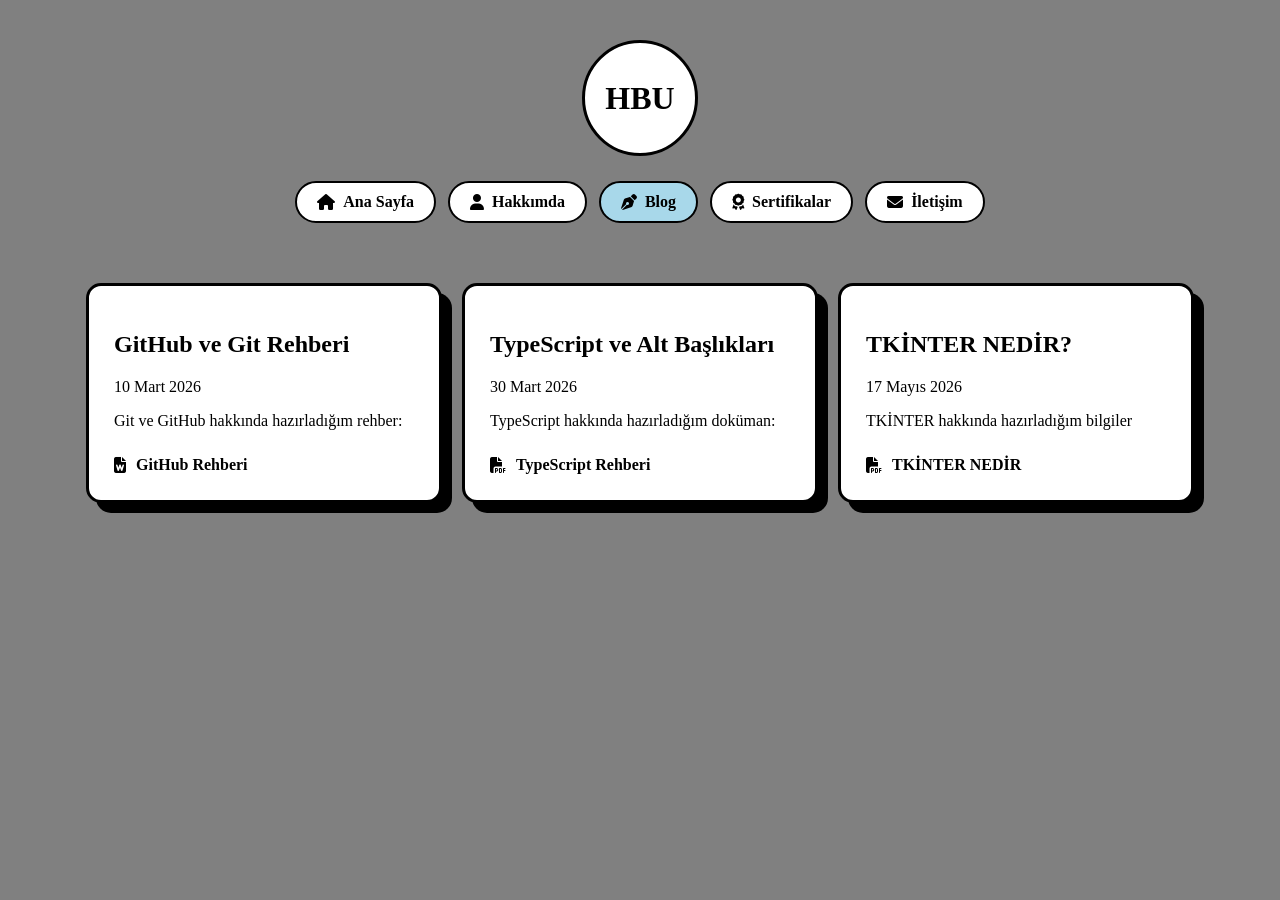
<file: blog.html>
<!DOCTYPE html>
<html lang="tr">
<head>
    <meta charset="UTF-8">
    <meta name="viewport" content="width=device-width, initial-scale=1.0">
    <title>Blog - HBU</title>

    <link rel="stylesheet" href="https://cdnjs.cloudflare.com/ajax/libs/font-awesome/6.4.0/css/all.min.css">
    <link rel="stylesheet" href="style.css">

    <style>
        .blog-file-link {
            display: inline-flex;
            align-items: center;
            gap: 10px;
            color: #000;
            text-decoration: none;
            font-weight: 500;
            margin-top: 10px;
        }

        .blog-file-link:hover {
            text-decoration: underline;
        }
    </style>
</head>

<body>

<div class="main-wrapper">

    <!-- LOGO -->
    <div class="hbu-logo">
        <h1>HBU</h1>
    </div>

    <!-- NAV -->
    <nav class="nav-container">
        <a href="index.html" class="nav-item"><i class="fa-solid fa-house"></i> Ana Sayfa</a>
        <a href="hakkimda.html" class="nav-item"><i class="fa-solid fa-user"></i> Hakkımda</a>
        <a href="blog.html" class="nav-item active"><i class="fa-solid fa-pen-nib"></i> Blog</a>
        <a href="sertifikalar.html" class="nav-item"><i class="fa-solid fa-award"></i> Sertifikalar</a>
        <a href="iletisim.html" class="nav-item"><i class="fa-solid fa-envelope"></i> İletişim</a>
    </nav>

    <!-- BLOG CONTAINER -->
    <div class="blog-container">

        <div>
            <h2>GitHub ve Git Rehberi</h2>
            <span>10 Mart 2026</span>
            <p>Git ve GitHub hakkında hazırladığım rehber:</p>

            <a href="belgeler/github.docx" class="blog-file-link">
                <i class="fa-solid fa-file-word"></i> GitHub Rehberi
            </a>
        </div>

        <div>
            <h2>TypeScript ve Alt Başlıkları</h2>
            <span>30 Mart 2026</span>
            <p>TypeScript hakkında hazırladığım doküman:</p>

            <a href="belgeler/JavaScript.docx" class="blog-file-link">
                <i class="fa-solid fa-file-pdf"></i> TypeScript Rehberi
            </a>
        </div>

    <div>
        <h2>TKİNTER NEDİR?</h2>
        <span>17 Mayıs 2026</span>
        <p>TKİNTER hakkında hazırladığım bilgiler</p>

        <a href="belgeler\TKINTER REHBERİ.docx" class="blog-file-link">
            <i class="fa-solid fa-file-pdf"></i>TKİNTER NEDİR
        </a>
</div>

</body>
</html>
</file>
<file: style.css>
/* GENEL */
body, html {
    margin: 0;
    padding: 0;
    min-height: 100vh;
    font-family: 'Times New Roman', sans-serif;
    background-color: grey;
}

body {
    display: flex;
    justify-content: center;
}

.main-wrapper {
    text-align: center;
    width: 100%;
    max-width: 1100px;
    margin: 40px auto;
}

/* LOGO */
.hbu-logo {
    width: 110px;
    height: 110px;
    border: 3px solid #000;
    border-radius: 50%;
    display: flex;
    justify-content: center;
    align-items: center;
    margin: 0 auto 25px;
    background: #fff;
}

.hbu-logo h1 {
    margin: 0;
}

/* NAV */
.nav-container {
    display: flex;
    gap: 12px;
    justify-content: center;
    margin-bottom: 40px;
    flex-wrap: wrap;
}

.nav-item {
    text-decoration: none;
    color: #000;
    background: #fff;
    padding: 10px 20px;
    border-radius: 50px;
    font-weight: bold;
    border: 2px solid #000;
    display: flex;
    align-items: center;
    gap: 8px;
    transition: 0.3s;
}

.nav-item:hover {
    background: #eaeaea;
}

.nav-item.active {
    background: #a8d8ea;
}

/* ------------------------- */
/* BLOG SAYFASI */
/* ------------------------- */
/* ------------------------- */
/* BLOG SAYFASI - GÜNCEL */
/* ------------------------- */
.blog-container {
    display: flex;
    flex-direction: row; /* Yan yana dizer */
    justify-content: center; /* Ortalar */
    align-items: stretch; /* Boylarını eşitler */
    gap: 20px;
    padding: 20px;
    flex-wrap: nowrap; /* Ekran daralsa bile aşağı kaymasını engeller */
}

.blog-container > div {
    background: #fff;
    border: 3px solid #000;
    padding: 25px;
    box-shadow: 10px 10px 0px #000;
    border-radius: 15px;
    width: 300px; /* Kutuların genişliği */
    flex-shrink: 0; /* Kutuların daralmasını engeller */
    text-align: left;
}

/* ------------------------- */
/* SERTİFİKA SAYFASI */
/* ------------------------- */
.sertifika-container {
    display: flex;
    flex-wrap: wrap;
    justify-content: center;
    gap: 25px;
    padding: 20px;
}

.sertifika-container > div {
    background: #fff;
    border: 3px solid #000;
    padding: 25px;
    box-shadow: 10px 10px 0px #000;
    border-radius: 15px;
    width: 300px;
    text-align: left;
}

/* LINKLER SİYAH */
.blog-container a,
.sertifika-container a {
    color: #000;
    text-decoration: none;
    font-weight: bold;
}

/* ------------------------- */
/* İLETİŞİM SAYFASI */
/* ------------------------- */
.iletisim-ozel-alan {
    display: flex;
    flex-direction: column;
    align-items: center;
    gap: 25px;
    margin-top: 40px;
}

/* MAIL BUTONU */
.outlook-mini-card {
    text-decoration: none;
    color: #000;
    background: #fff;
    padding: 12px 25px;
    border: 2px solid #000;
    border-radius: 12px;
    display: flex;
    align-items: center;
    gap: 12px;
    box-shadow: 5px 5px 0px #000;
    font-weight: 900;
    transition: 0.3s;
}

.outlook-mini-card:hover {
    transform: translate(-3px, -3px);
}

/* 🔥 SADE İKONLAR (YUVARLAK YOK) */
.social-mini-row {
    display: flex;
    gap: 25px;
    justify-content: center;
}

.social-mini-row a {
    font-size: 2.5rem;
    color: #000;
    transition: 0.3s;
}

/* hover efekti */
.social-mini-row a:hover {
    transform: scale(1.2);
}

/* renk */
.social-mini-row a:hover .fa-instagram {
    color: #e1306c;
}

.social-mini-row a:hover .fa-github {
    color: #555;
}
</file>
